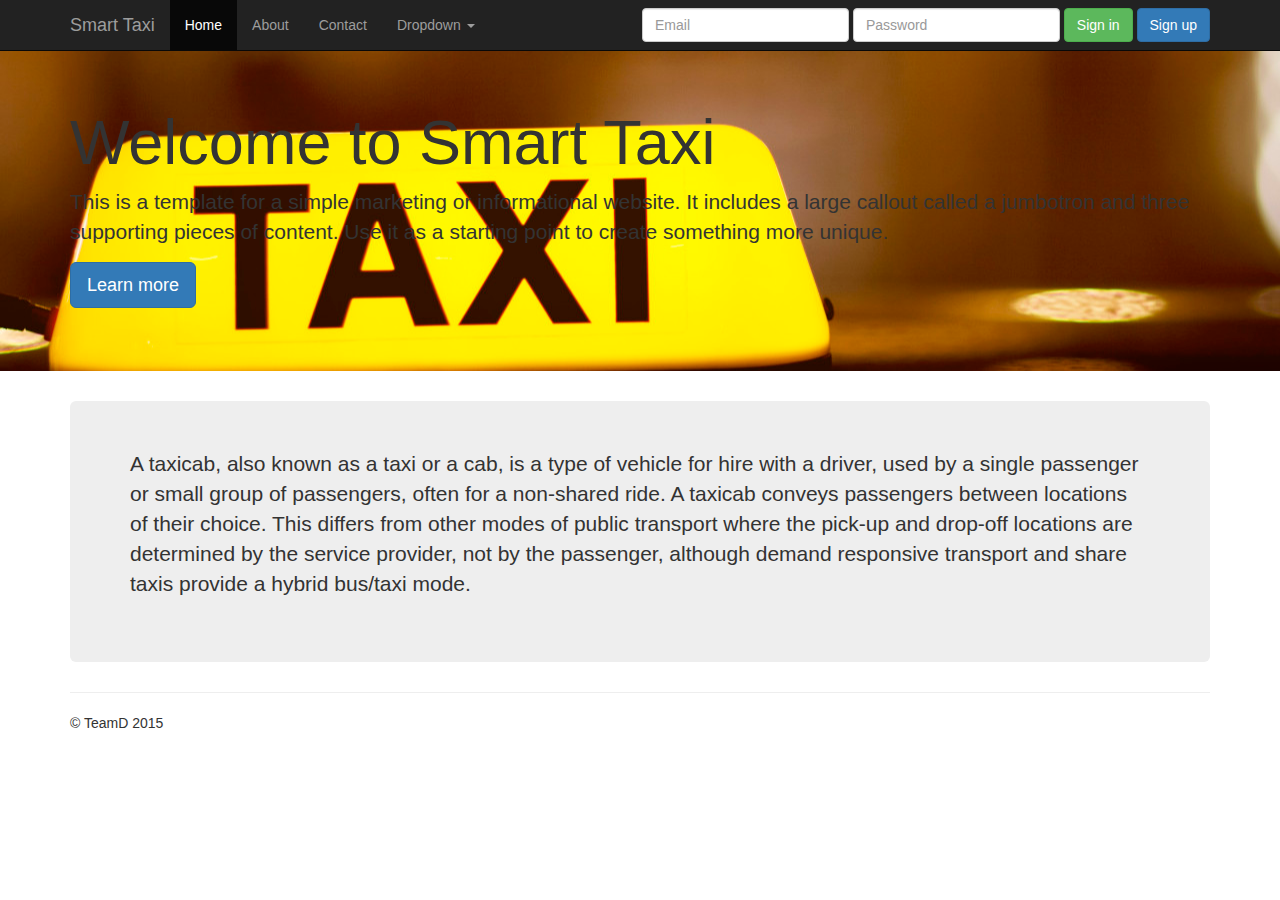
<file: src/main/resources/pages/index.html>
<!DOCTYPE html>
<html>
<head>
    <title>Welcome</title>
    <meta name="viewport" content="width=device-width, initial-scale=1">
    <meta name="description" content="authorisation form">
    <!-- Latest compiled and minified CSS -->
    <link rel="stylesheet" href="resources/bootstrap/css/bootstrap.css">
    <link rel="stylesheet" href="resources/project/css/welcome.css">
    <script src="resources/jquery/jquery-2.1.3.js"></script>
    <script src="resources/bootstrap/js/bootstrap.js"></script>

</head>

<body>
<!--common navigation bar for this service -->
<nav class="navbar navbar-inverse navbar-fixed-top">
    <div class="container">
        <div class="navbar-header">
            <button type="button" class="navbar-toggle collapsed" data-toggle="collapse" data-target="#navbar"
                    aria-expanded="false" aria-controls="navbar">
                <span class="sr-only">Toggle navigation</span>
                <span class="icon-bar"></span>
                <span class="icon-bar"></span>
                <span class="icon-bar"></span>
            </button>
            <a class="navbar-brand" href="#">Smart Taxi</a>
        </div>

        <div id="navbar" class="navbar-collapse collapse">
            <ul class="nav navbar-nav">
                <li class="active"><a href="#">Home</a></li>
                <li><a href="#about">About</a></li>
                <li><a href="#contact">Contact</a></li>
                <li class="dropdown">
                    <a href="#" class="dropdown-toggle" data-toggle="dropdown" role="button" aria-expanded="false">Dropdown
                        <span class="caret"></span></a>
                    <ul class="dropdown-menu" role="menu">
                        <li><a href="#">Action</a></li>
                        <li><a href="#">Another action</a></li>
                        <li><a href="#">Something else here</a></li>
                        <li class="divider"></li>
                        <li class="dropdown-header">Nav header</li>
                        <li><a href="#">Separated link</a></li>
                        <li><a href="#">One more separated link</a></li>
                    </ul>
                </li>
            </ul>

            <div class="navbar-form navbar-right">
                <div class="form-group">
                    <input type="text" placeholder="Email" class="form-control">
                </div>
                <div class="form-group">
                    <input type="password" placeholder="Password" class="form-control">
                </div>
                <button type="button" class="btn btn-success">Sign in</button>
                <button type="button" class="btn btn-primary" data-toggle="modal" data-target="#t_and_c_m">Sign up
                </button>
            </div>


        </div>
        <!--/.navbar-collapse -->
    </div>
</nav>

<div class="jumbotron welcome">
    <div class="container">
        <br>
        <br>

        <h1>Welcome to Smart Taxi</h1>

        <p>This is a template for a simple marketing or informational website. It includes a large callout called a
            jumbotron and three supporting pieces of content.
            Use it as a starting point to create something more unique.</p>

        <p><a class="btn btn-primary btn-lg" href="#">Learn more</a></p>
    </div>
</div>

<!--Content and may be button order taxi-->
<div class="container">
    <!-- Example row of columns -->
    <div class="jumbotron">

        <p>A taxicab, also known as a taxi or a cab, is a type of vehicle for hire with a driver,
            used by a single passenger or small group of passengers, often for a non-shared ride.
            A taxicab conveys passengers between locations of their choice.
            This differs from other modes of public transport where the pick-up and drop-off locations are determined by
            the service provider, not by the passenger, although demand responsive transport and share taxis provide a
            hybrid bus/taxi mode.</p>
    </div>

    <hr>

    <footer>
        <p>&#169 TeamD 2015</p>
    </footer>
</div>

<!-- Modal -->
<div class="modal fade" id="t_and_c_m" tabindex="-1" role="dialog" aria-labelledby="myModalLabel" aria-hidden="true">
    <div class="modal-dialog modal-lg">
        <div class="modal-content">

            <div class="modal-header">
                <button type="button" class="close" data-dismiss="modal" aria-hidden="true">x</button>
                <h2 class="modal-title" id="myModalLabel">Registration</h2>
            </div>
            <form action="/auth" method="post">
                <div class="modal-body">
                    <div class="row">
                        <div class="col-xs-12 col-sm-6 col-md-6">
                            <div class="form-group">
                                <input type="text" name="first_name" id="first_name" class="form-control input-lg"
                                       placeholder="First Name" tabindex="1">
                            </div>
                        </div>
                        <div class="col-xs-12 col-sm-6 col-md-6">
                            <div class="form-group">
                                <input type="text" name="last_name" id="last_name" class="form-control input-lg"
                                       placeholder="Last Name" tabindex="2">
                            </div>
                        </div>
                    </div>
                    <div class="form-group">
                        <input type="email" name="email" id="email" class="form-control input-lg"
                               placeholder="Email Address" tabindex="4">
                    </div>
                    <div class="row">
                        <div class="col-xs-12 col-sm-6 col-md-6">
                            <div class="form-group">
                                <input type="password" name="password" id="password" class="form-control input-lg"
                                       placeholder="Password" tabindex="5">
                            </div>
                        </div>
                        <div class="col-xs-12 col-sm-6 col-md-6">
                            <div class="form-group">
                                <input type="password" name="password_confirmation" id="password_confirmation"
                                       class="form-control input-lg" placeholder="Confirm Password" tabindex="6">
                            </div>
                        </div>
                    </div>

                </div>

                <div class="modal-footer">
                    <div>
                        <button id="reg" type="submit" class="btn btn-success" data-dismiss="modal">Register</button>
                        <button type="button" class="btn btn-primary" data-dismiss="modal">Cancel</button>
                    </div>
                </div>
            </form>

        </div>
        <!-- /.modal-content -->
    </div>
    <!-- /.modal-dialog -->
</div>
<!-- /.modal -->

</body>

</html>
</file>
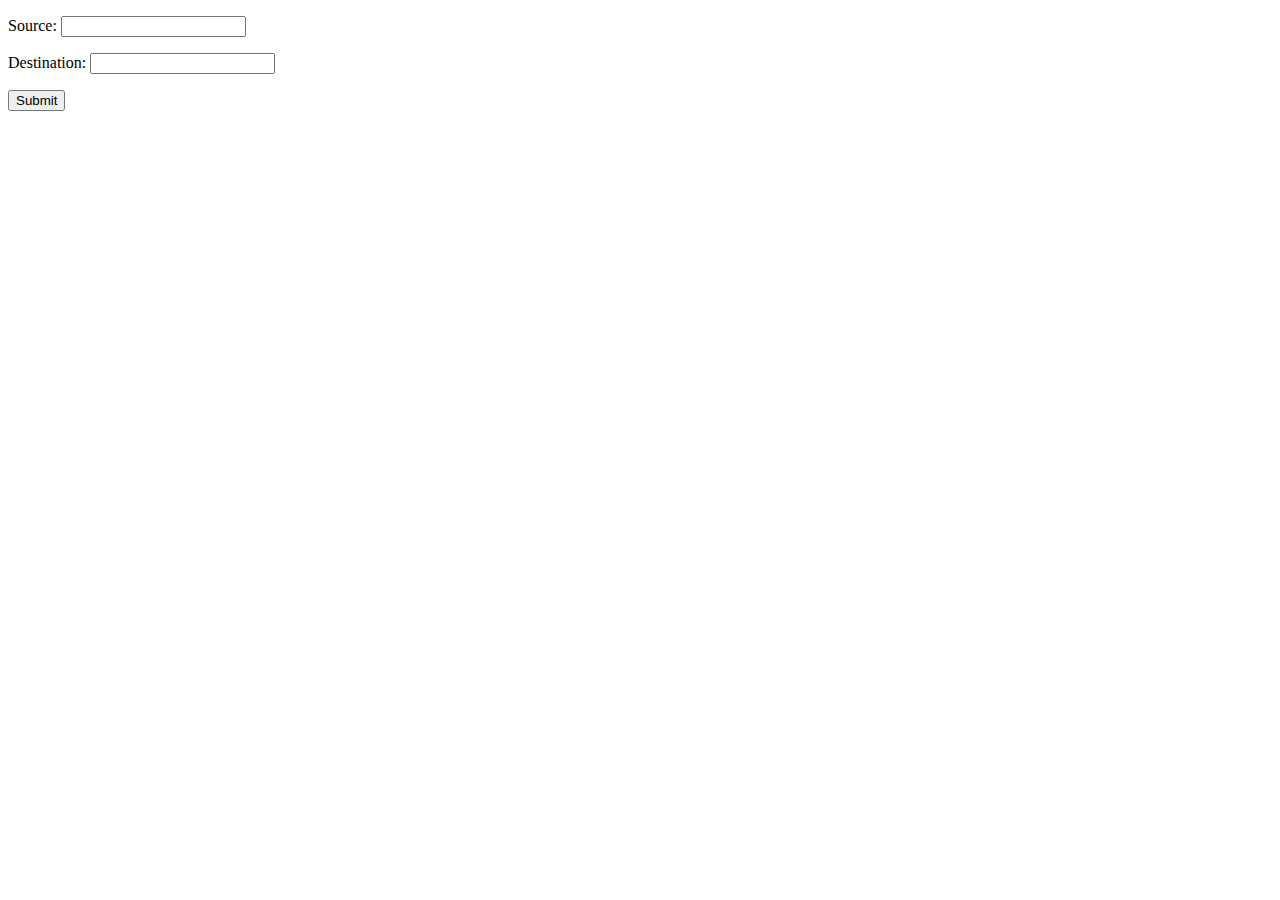
<file: src/main/resources/templates/order.html>
<!DOCTYPE HTML>
<html xmlns:th="http://www.thymeleaf.org">
<head> 
    <title>Make your order</title> 
    <meta http-equiv="Content-Type" content="text/html; charset=UTF-8" />
</head>
<body>
    <p th:text="'Hello, ' + ${name} + '!'" />
        <form action="#" th:action="@{/order}" th:object="${order}" method="get">
    	<p>Source:      <input type="text" th:field="*{source}" /></p>
        <p>Destination: <input type="text" th:field="*{destination}" /></p>
        <p><input type="submit" value="Submit" /></p>
    </form>
</body>
</html>
</file>
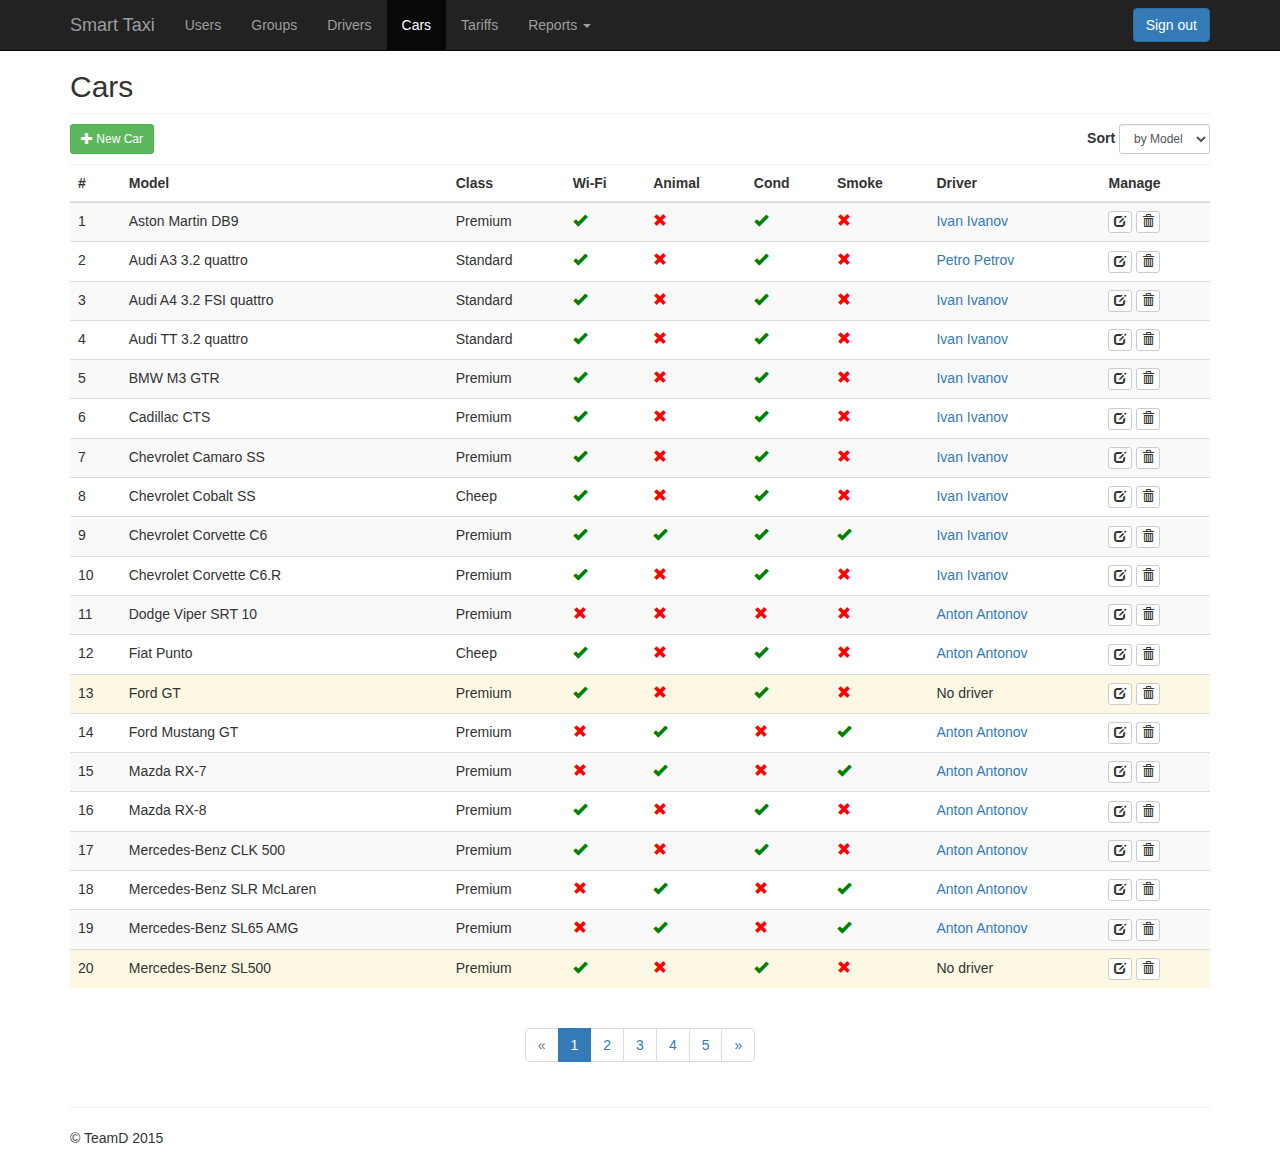
<file: src/main/resources/pages/admin/car-template.html>
<!DOCTYPE html>
<html>
<head>
    <title>Cars</title>
    <meta name="viewport" content="width=device-width, initial-scale=1">
    <meta name="description" content="authorisation form">
    <!-- Latest compiled and minified CSS -->
    <link rel="stylesheet" href="../resources/bootstrap/css/bootstrap.css">
    <link rel="stylesheet" href="../resources/project/css/admin.css">
    <script src="../resources/jquery/jquery-2.1.3.js"></script>
    <script src="../resources/bootstrap/js/bootstrap.js"></script>

    <!--<script src="../resources/project/js/admin/car.js"></script>-->

</head>

<body>
<!--common navigation bar for this service -->
<nav class="navbar navbar-inverse navbar-fixed-top">
    <div class="container">
        <div class="navbar-header">
            <button type="button" class="navbar-toggle collapsed" data-toggle="collapse" data-target="#navbar"
                    aria-expanded="false" aria-controls="navbar">
                <span class="sr-only">Toggle navigation</span>
                <span class="icon-bar"></span>
                <span class="icon-bar"></span>
                <span class="icon-bar"></span>
            </button>
            <a class="navbar-brand" href="#">Smart Taxi</a>
        </div>
        <div id="navbar" class="navbar-collapse collapse">
            <ul class="nav navbar-nav">
                <li><a href="#">Users</a></li>
                <li><a href="#">Groups</a></li>
                <li><a href="#">Drivers</a></li>
                <li class="active"><a href="#">Cars</a></li>
                <li><a href="#">Tariffs</a></li>
                <li class="dropdown">
                    <a href="#" class="dropdown-toggle" data-toggle="dropdown" role="button" aria-expanded="false">Reports
                        <span class="caret"></span></a>
                    <ul class="dropdown-menu" role="menu">
                        <li><a href="#">Report type 1</a></li>
                        <li><a href="#">Report type 2</a></li>
                        <li><a href="#">Report type 3</a></li>
                    </ul>
                </li>
            </ul>
            <div class="navbar-form navbar-right">
                <button type="button" class="btn btn-primary">Sign out</button>
            </div>
        </div>
    </div>
</nav>

<div class="modal fade centered-modal" id="create_car" tabindex="-1" role="dialog" aria-hidden="true">
    <div class="modal-dialog">
        <div class="modal-content">
            <div class="modal-header">
                <button type="button" class="close" data-dismiss="modal" aria-label="Close"><span
                        aria-hidden="true">&times;</span></button>
                <h4 class="modal-title">New Car</h4>
            </div>
            <div class="modal-body">
                <div class="alert alert-danger alert-dismissible modal-error hidden">
                    <p>Error-Message</p>
                </div>
                <form>
                    <div class="form-group">
                        <label for="car_model" class="control-label">Model:</label>
                        <input type="text" class="form-control" id="car_model">
                    </div>
                    <div class="form-group">
                        <label for="car_class" class="control-label">Class:</label>
                        <select id="car_class" class="form-control">
                            <option>Premium</option>
                            <option selected="selected">Standard</option>
                            <option>Cheep</option>
                        </select>
                    </div>
                    <div class="checkbox">
                        <label>
                            <input id="car_wifi" type="checkbox" value="">
                            Wi-fi
                        </label>
                    </div>
                    <div class="checkbox">
                        <label>
                            <input id="car_animal" type="checkbox" value="">
                            Transportation of animals
                        </label>
                    </div>
                    <div class="checkbox">
                        <label>
                            <input id="car_cond" type="checkbox" value="">
                            Conditioner
                        </label>
                    </div>
                    <div class="checkbox">
                        <label>
                            <input id="car_smoke" type="checkbox" value="">
                            Smoking in car
                        </label>
                    </div>
                    <div class="form-group">
                        <label for="car_driver" class="control-label">Driver:</label>
                        <select id="car_driver" class="form-control">
                            <option>No driver</option>
                            <option>Igor Ivan</option>
                            <option>Vasil Vasil</option>
                        </select>
                    </div>
                </form>
            </div>
            <div class="modal-footer">
                <button type="button" class="btn btn-default" data-dismiss="modal">Cancel</button>
                <button type="button"
                        onclick="createCar()" class="btn btn-success">Create Car
                </button>
            </div>
        </div>
    </div>
</div>

<div class="modal fade centered-modal" id="remove_car" tabindex="-1" role="dialog" aria-hidden="true">
    <div class="modal-dialog">
        <div class="modal-content">
            <div class="modal-header">
                <button type="button" class="close" data-dismiss="modal" aria-label="Close"><span
                        aria-hidden="true">&times;</span></button>
                <h4 class="modal-title">Remove car</h4>
            </div>
            <div class="modal-body">
                <div class="alert alert-danger alert-dismissible modal-error hidden">
                    <p>Error-Message</p>
                </div>
                <form>
                    <input type="hidden" name="car_id"/>
                </form>
                <p class="lead">Are you really want to remove this car?</p>
            </div>
            <div class="modal-footer">
                <button type="button" class="btn btn-default" data-dismiss="modal">Cancel</button>
                <button type="button" class="btn btn-danger"
                        onclick="">Remove Car
                </button>
            </div>
        </div>
    </div>
</div>

<div class="container" id="main_container">
    <h2 class="sm-hr">Cars</h2>

    <div class="sm-hr">
        <button type="button" class="btn btn-success btn-sm" data-toggle="modal" data-target="#create_car">
            <span class="glyphicon glyphicon-plus" aria-hidden="true"></span> New Car
        </button>
        <form class="form-inline pull-right ">
            <div class="form-group">
                <form method="get">
                    <label for="sortInput">Sort</label>
                    <select class="form-control input-sm" id="sortInput" name="order" onchange="form.submit()">
                        <option value="modle">by Model</option>
                        <option value="driver">by Driver</option>
                        <option value="driver">by Class</option>
                    </select>
                </form>
            </div>
        </form>
    </div>
    <div class="table-responsive">
        <table class="table table-striped table-hover">
            <thead>
            <tr>
                <th>#</th>
                <th>Model</th>
                <th>Class</th>
                <th>Wi-Fi</th>
                <th>Animal</th>
                <th>Cond</th>
                <!--<th>Conditioner</th>-->
                <th>Smoke</th>
                <th>Driver</th>
                <th>Manage</th>
            </tr>
            </thead>
            <tbody>
            <tr>
                <td>1</td>
                <td>Aston Martin DB9</td>
                <td>Premium</td>
                <td><span class="glyphicon glyphicon-ok glyphicon-yes" aria-hidden="true"></span></td>
                <td><span class="glyphicon glyphicon-remove glyphicon-no" aria-hidden="true"></span></td>
                <td><span class="glyphicon glyphicon-ok glyphicon-yes" aria-hidden="true"></span></td>
                <td><span class="glyphicon glyphicon-remove glyphicon-no" aria-hidden="true"></span></td>
                <td><a href="">Ivan Ivanov</a></td>
                <td>
                    <button title="Edit" type="button" onclick="startEditCar(event)" data-toggle="modal" data-target="#"
                            data-car-id="" class="btn btn-default btn-xs" aria-label="Left Align">
                        <span class="glyphicon glyphicon-edit" aria-hidden="true"></span>
                    </button>
                    <button title="Remove" type="button" data-toggle="modal" data-target="#remove_car"
                            data-car-id="" class="btn btn-default btn-xs" aria-label="Left Align">
                        <span class="glyphicon glyphicon-trash" aria-hidden="true"></span>
                    </button>
                </td>
            </tr>
            <tr>
                <td>2</td>
                <td>Audi A3 3.2 quattro</td>
                <td>Standard</td>
                <td><span class="glyphicon glyphicon-ok glyphicon-yes" aria-hidden="true"></span></td>
                <td><span class="glyphicon glyphicon-remove glyphicon-no" aria-hidden="true"></span></td>
                <td><span class="glyphicon glyphicon-ok glyphicon-yes" aria-hidden="true"></span></td>
                <td><span class="glyphicon glyphicon-remove glyphicon-no" aria-hidden="true"></span></td>
                <td><a href="">Petro Petrov</a></td>
                <td>
                    <button title="Edit" type="button" onclick="startEditCar(event)" data-toggle="modal" data-target="#"
                            data-car-id="" class="btn btn-default btn-xs" aria-label="Left Align">
                        <span class="glyphicon glyphicon-edit" aria-hidden="true"></span>
                    </button>
                    <button title="Remove" type="button" data-toggle="modal" data-target="#"
                            data-car-id="" class="btn btn-default btn-xs" aria-label="Left Align">
                        <span class="glyphicon glyphicon-trash" aria-hidden="true"></span>
                    </button>
                </td>
            </tr>
            <tr>
                <td>3</td>
                <td>Audi A4 3.2 FSI quattro</td>
                <td>Standard</td>
                <td><span class="glyphicon glyphicon-ok glyphicon-yes" aria-hidden="true"></span></td>
                <td><span class="glyphicon glyphicon-remove glyphicon-no" aria-hidden="true"></span></td>
                <td><span class="glyphicon glyphicon-ok glyphicon-yes" aria-hidden="true"></span></td>
                <td><span class="glyphicon glyphicon-remove glyphicon-no" aria-hidden="true"></span></td>
                <td><a href="">Ivan Ivanov</a></td>
                <td>
                    <button title="Edit" type="button" onclick="startEditCar(event)" data-toggle="modal" data-target="#"
                            data-car-id="" class="btn btn-default btn-xs" aria-label="Left Align">
                        <span class="glyphicon glyphicon-edit" aria-hidden="true"></span>
                    </button>
                    <button title="Remove" type="button" data-toggle="modal" data-target="#"
                            data-car-id="" class="btn btn-default btn-xs" aria-label="Left Align">
                        <span class="glyphicon glyphicon-trash" aria-hidden="true"></span>
                    </button>
                </td>
            </tr>
            <tr>
                <td>4</td>
                <td>Audi TT 3.2 quattro</td>
                <td>Standard</td>
                <td><span class="glyphicon glyphicon-ok glyphicon-yes" aria-hidden="true"></span></td>
                <td><span class="glyphicon glyphicon-remove glyphicon-no" aria-hidden="true"></span></td>
                <td><span class="glyphicon glyphicon-ok glyphicon-yes" aria-hidden="true"></span></td>
                <td><span class="glyphicon glyphicon-remove glyphicon-no" aria-hidden="true"></span></td>
                <td><a href="">Ivan Ivanov</a></td>
                <td>
                    <button title="Edit" type="button" onclick="startEditCar(event)" data-toggle="modal" data-target="#"
                            data-car-id="" class="btn btn-default btn-xs" aria-label="Left Align">
                        <span class="glyphicon glyphicon-edit" aria-hidden="true"></span>
                    </button>
                    <button title="Remove" type="button" data-toggle="modal" data-target="#"
                            data-car-id="" class="btn btn-default btn-xs" aria-label="Left Align">
                        <span class="glyphicon glyphicon-trash" aria-hidden="true"></span>
                    </button>
                </td>
            </tr>
            <tr>
                <td>5</td>
                <td>BMW M3 GTR</td>
                <td>Premium</td>
                <td><span class="glyphicon glyphicon-ok glyphicon-yes" aria-hidden="true"></span></td>
                <td><span class="glyphicon glyphicon-remove glyphicon-no" aria-hidden="true"></span></td>
                <td><span class="glyphicon glyphicon-ok glyphicon-yes" aria-hidden="true"></span></td>
                <td><span class="glyphicon glyphicon-remove glyphicon-no" aria-hidden="true"></span></td>
                <td><a href="">Ivan Ivanov</a></td>
                <td>
                    <button title="Edit" type="button" onclick="startEditCar(event)" data-toggle="modal" data-target="#"
                            data-car-id="" class="btn btn-default btn-xs" aria-label="Left Align">
                        <span class="glyphicon glyphicon-edit" aria-hidden="true"></span>
                    </button>
                    <button title="Remove" type="button" data-toggle="modal" data-target="#"
                            data-car-id="" class="btn btn-default btn-xs" aria-label="Left Align">
                        <span class="glyphicon glyphicon-trash" aria-hidden="true"></span>
                    </button>
                </td>
            </tr>
            <tr>
                <td>6</td>
                <td>Cadillac CTS</td>
                <td>Premium</td>
                <td><span class="glyphicon glyphicon-ok glyphicon-yes" aria-hidden="true"></span></td>
                <td><span class="glyphicon glyphicon-remove glyphicon-no" aria-hidden="true"></span></td>
                <td><span class="glyphicon glyphicon-ok glyphicon-yes" aria-hidden="true"></span></td>
                <td><span class="glyphicon glyphicon-remove glyphicon-no" aria-hidden="true"></span></td>
                <td><a href="">Ivan Ivanov</a></td>
                <td>
                    <button title="Edit" type="button" onclick="startEditCar(event)" data-toggle="modal" data-target="#"
                            data-car-id="" class="btn btn-default btn-xs" aria-label="Left Align">
                        <span class="glyphicon glyphicon-edit" aria-hidden="true"></span>
                    </button>
                    <button title="Remove" type="button" data-toggle="modal" data-target="#"
                            data-car-id="" class="btn btn-default btn-xs" aria-label="Left Align">
                        <span class="glyphicon glyphicon-trash" aria-hidden="true"></span>
                    </button>
                </td>
            </tr>
            <tr>
                <td>7</td>
                <td>Chevrolet Camaro SS</td>
                <td>Premium</td>
                <td><span class="glyphicon glyphicon-ok glyphicon-yes" aria-hidden="true"></span></td>
                <td><span class="glyphicon glyphicon-remove glyphicon-no" aria-hidden="true"></span></td>
                <td><span class="glyphicon glyphicon-ok glyphicon-yes" aria-hidden="true"></span></td>
                <td><span class="glyphicon glyphicon-remove glyphicon-no" aria-hidden="true"></span></td>
                <td><a href="">Ivan Ivanov</a></td>
                <td>
                    <button title="Edit" type="button" onclick="startEditCar(event)" data-toggle="modal" data-target="#"
                            data-car-id="" class="btn btn-default btn-xs" aria-label="Left Align">
                        <span class="glyphicon glyphicon-edit" aria-hidden="true"></span>
                    </button>
                    <button title="Remove" type="button" data-toggle="modal" data-target="#"
                            data-car-id="" class="btn btn-default btn-xs" aria-label="Left Align">
                        <span class="glyphicon glyphicon-trash" aria-hidden="true"></span>
                    </button>
                </td>
            </tr>
            <tr>
                <td>8</td>
                <td>Chevrolet Cobalt SS</td>
                <td>Cheep</td>
                <td><span class="glyphicon glyphicon-ok glyphicon-yes" aria-hidden="true"></span></td>
                <td><span class="glyphicon glyphicon-remove glyphicon-no" aria-hidden="true"></span></td>
                <td><span class="glyphicon glyphicon-ok glyphicon-yes" aria-hidden="true"></span></td>
                <td><span class="glyphicon glyphicon-remove glyphicon-no" aria-hidden="true"></span></td>
                <td><a href="">Ivan Ivanov</a></td>
                <td>
                    <button title="Edit" type="button" onclick="startEditCar(event)" data-toggle="modal" data-target="#"
                            data-car-id="" class="btn btn-default btn-xs" aria-label="Left Align">
                        <span class="glyphicon glyphicon-edit" aria-hidden="true"></span>
                    </button>
                    <button title="Remove" type="button" data-toggle="modal" data-target="#"
                            data-car-id="" class="btn btn-default btn-xs" aria-label="Left Align">
                        <span class="glyphicon glyphicon-trash" aria-hidden="true"></span>
                    </button>
                </td>
            </tr>
            <tr>
                <td>9</td>
                <td>Chevrolet Corvette C6</td>
                <td>Premium</td>
                <td><span class="glyphicon glyphicon-ok glyphicon-yes" aria-hidden="true"></span></td>
                <td><span class="glyphicon glyphicon-ok glyphicon-yes" aria-hidden="true"></span></td>
                <td><span class="glyphicon glyphicon-ok glyphicon-yes" aria-hidden="true"></span></td>
                <td><span class="glyphicon glyphicon-ok glyphicon-yes" aria-hidden="true"></span></td>
                <td><a href="">Ivan Ivanov</a></td>
                <td>
                    <button title="Edit" type="button" onclick="startEditCar(event)" data-toggle="modal" data-target="#"
                            data-car-id="" class="btn btn-default btn-xs" aria-label="Left Align">
                        <span class="glyphicon glyphicon-edit" aria-hidden="true"></span>
                    </button>
                    <button title="Remove" type="button" data-toggle="modal" data-target="#"
                            data-car-id="" class="btn btn-default btn-xs" aria-label="Left Align">
                        <span class="glyphicon glyphicon-trash" aria-hidden="true"></span>
                    </button>
                </td>
            </tr>
            <tr>
                <td>10</td>
                <td>Chevrolet Corvette C6.R</td>
                <td>Premium</td>
                <td><span class="glyphicon glyphicon-ok glyphicon-yes" aria-hidden="true"></span></td>
                <td><span class="glyphicon glyphicon-remove glyphicon-no" aria-hidden="true"></span></td>
                <td><span class="glyphicon glyphicon-ok glyphicon-yes" aria-hidden="true"></span></td>
                <td><span class="glyphicon glyphicon-remove glyphicon-no" aria-hidden="true"></span></td>
                <td><a href="">Ivan Ivanov</a></td>
                <td>
                    <button title="Edit" type="button" onclick="startEditCar(event)" data-toggle="modal" data-target="#"
                            data-car-id="" class="btn btn-default btn-xs" aria-label="Left Align">
                        <span class="glyphicon glyphicon-edit" aria-hidden="true"></span>
                    </button>
                    <button title="Remove" type="button" data-toggle="modal" data-target="#"
                            data-car-id="" class="btn btn-default btn-xs" aria-label="Left Align">
                        <span class="glyphicon glyphicon-trash" aria-hidden="true"></span>
                    </button>
                </td>
            </tr>
            <tr>
                <td>11</td>
                <td>Dodge Viper SRT 10</td>
                <td>Premium</td>
                <td><span class="glyphicon glyphicon-remove glyphicon-no" aria-hidden="true"></span></td>
                <td><span class="glyphicon glyphicon-remove glyphicon-no" aria-hidden="true"></span></td>
                <td><span class="glyphicon glyphicon-remove glyphicon-no" aria-hidden="true"></span></td>
                <td><span class="glyphicon glyphicon-remove glyphicon-no" aria-hidden="true"></span></td>
                <td><a href="">Anton Antonov</a></td>
                <td>
                    <button title="Edit" type="button" onclick="startEditCar(event)" data-toggle="modal" data-target="#"
                            data-car-id="" class="btn btn-default btn-xs" aria-label="Left Align">
                        <span class="glyphicon glyphicon-edit" aria-hidden="true"></span>
                    </button>
                    <button title="Remove" type="button" data-toggle="modal" data-target="#"
                            data-car-id="" class="btn btn-default btn-xs" aria-label="Left Align">
                        <span class="glyphicon glyphicon-trash" aria-hidden="true"></span>
                    </button>
                </td>
            </tr>
            <tr>
                <td>12</td>
                <td>Fiat Punto</td>
                <td>Cheep</td>
                <td><span class="glyphicon glyphicon-ok glyphicon-yes" aria-hidden="true"></span></td>
                <td><span class="glyphicon glyphicon-remove glyphicon-no" aria-hidden="true"></span></td>
                <td><span class="glyphicon glyphicon-ok glyphicon-yes" aria-hidden="true"></span></td>
                <td><span class="glyphicon glyphicon-remove glyphicon-no" aria-hidden="true"></span></td>
                <td><a href="">Anton Antonov</a></td>
                <td>
                    <button title="Edit" type="button" data-toggle="modal" data-target="#"
                            data-car-id="" class="btn btn-default btn-xs" aria-label="Left Align">
                        <span class="glyphicon glyphicon-edit" aria-hidden="true"></span>
                    </button>
                    <button title="Remove" type="button" data-toggle="modal" data-target="#"
                            data-car-id="" class="btn btn-default btn-xs" aria-label="Left Align">
                        <span class="glyphicon glyphicon-trash" aria-hidden="true"></span>
                    </button>
                </td>
            </tr>
            <tr class="warning">
                <td>13</td>
                <td>Ford GT</td>
                <td>Premium</td>
                <td><span class="glyphicon glyphicon-ok glyphicon-yes" aria-hidden="true"></span></td>
                <td><span class="glyphicon glyphicon-remove glyphicon-no" aria-hidden="true"></span></td>
                <td><span class="glyphicon glyphicon-ok glyphicon-yes" aria-hidden="true"></span></td>
                <td><span class="glyphicon glyphicon-remove glyphicon-no" aria-hidden="true"></span></td>
                <td>No driver</td>
                <td>
                    <button title="Edit" type="button" data-toggle="modal" data-target="#"
                            data-car-id="" class="btn btn-default btn-xs" aria-label="Left Align">
                        <span class="glyphicon glyphicon-edit" aria-hidden="true"></span>
                    </button>
                    <button title="Remove" type="button" data-toggle="modal" data-target="#"
                            data-car-id="" class="btn btn-default btn-xs" aria-label="Left Align">
                        <span class="glyphicon glyphicon-trash" aria-hidden="true"></span>
                    </button>
                </td>
            </tr>
            <tr>
                <td>14</td>
                <td>Ford Mustang GT</td>
                <td>Premium</td>
                <td><span class="glyphicon glyphicon-remove glyphicon-no" aria-hidden="true"></span></td>
                <td><span class="glyphicon glyphicon-ok glyphicon-yes" aria-hidden="true"></span></td>
                <td><span class="glyphicon glyphicon-remove glyphicon-no" aria-hidden="true"></span></td>
                <td><span class="glyphicon glyphicon-ok glyphicon-yes" aria-hidden="true"></span></td>
                <td><a href="">Anton Antonov</a></td>
                <td>
                    <button title="Edit" type="button" data-toggle="modal" data-target="#"
                            data-car-id="" class="btn btn-default btn-xs" aria-label="Left Align">
                        <span class="glyphicon glyphicon-edit" aria-hidden="true"></span>
                    </button>
                    <button title="Remove" type="button" data-toggle="modal" data-target="#"
                            data-car-id="" class="btn btn-default btn-xs" aria-label="Left Align">
                        <span class="glyphicon glyphicon-trash" aria-hidden="true"></span>
                    </button>
                </td>
            </tr>
            <tr>
                <td>15</td>
                <td>Mazda RX-7</td>
                <td>Premium</td>
                <td><span class="glyphicon glyphicon-remove glyphicon-no" aria-hidden="true"></span></td>
                <td><span class="glyphicon glyphicon-ok glyphicon-yes" aria-hidden="true"></span></td>
                <td><span class="glyphicon glyphicon-remove glyphicon-no" aria-hidden="true"></span></td>
                <td><span class="glyphicon glyphicon-ok glyphicon-yes" aria-hidden="true"></span></td>
                <td><a href="">Anton Antonov</a></td>
                <td>
                    <button title="Edit" type="button" data-toggle="modal" data-target="#"
                            data-car-id="" class="btn btn-default btn-xs" aria-label="Left Align">
                        <span class="glyphicon glyphicon-edit" aria-hidden="true"></span>
                    </button>
                    <button title="Remove" type="button" data-toggle="modal" data-target="#"
                            data-car-id="" class="btn btn-default btn-xs" aria-label="Left Align">
                        <span class="glyphicon glyphicon-trash" aria-hidden="true"></span>
                    </button>
                </td>
            </tr>
            <tr>
                <td>16</td>
                <td>Mazda RX-8</td>
                <td>Premium</td>
                <td><span class="glyphicon glyphicon-ok glyphicon-yes" aria-hidden="true"></span></td>
                <td><span class="glyphicon glyphicon-remove glyphicon-no" aria-hidden="true"></span></td>
                <td><span class="glyphicon glyphicon-ok glyphicon-yes" aria-hidden="true"></span></td>
                <td><span class="glyphicon glyphicon-remove glyphicon-no" aria-hidden="true"></span></td>
                <td><a href="">Anton Antonov</a></td>
                <td>
                    <button title="Edit" type="button" data-toggle="modal" data-target="#"
                            data-car-id="" class="btn btn-default btn-xs" aria-label="Left Align">
                        <span class="glyphicon glyphicon-edit" aria-hidden="true"></span>
                    </button>
                    <button title="Remove" type="button" data-toggle="modal" data-target="#"
                            data-car-id="" class="btn btn-default btn-xs" aria-label="Left Align">
                        <span class="glyphicon glyphicon-trash" aria-hidden="true"></span>
                    </button>
                </td>
            </tr>
            <tr>
                <td>17</td>
                <td>Mercedes-Benz CLK 500</td>
                <td>Premium</td>
                <td><span class="glyphicon glyphicon-ok glyphicon-yes" aria-hidden="true"></span></td>
                <td><span class="glyphicon glyphicon-remove glyphicon-no" aria-hidden="true"></span></td>
                <td><span class="glyphicon glyphicon-ok glyphicon-yes" aria-hidden="true"></span></td>
                <td><span class="glyphicon glyphicon-remove glyphicon-no" aria-hidden="true"></span></td>
                <td><a href="">Anton Antonov</a></td>
                <td>
                    <button title="Edit" type="button" data-toggle="modal" data-target="#"
                            data-car-id="" class="btn btn-default btn-xs" aria-label="Left Align">
                        <span class="glyphicon glyphicon-edit" aria-hidden="true"></span>
                    </button>
                    <button title="Remove" type="button" data-toggle="modal" data-target="#"
                            data-car-id="" class="btn btn-default btn-xs" aria-label="Left Align">
                        <span class="glyphicon glyphicon-trash" aria-hidden="true"></span>
                    </button>
                </td>
            </tr>
            <tr>
                <td>18</td>
                <td>Mercedes-Benz SLR McLaren</td>
                <td>Premium</td>
                <td><span class="glyphicon glyphicon-remove glyphicon-no" aria-hidden="true"></span></td>
                <td><span class="glyphicon glyphicon-ok glyphicon-yes" aria-hidden="true"></span></td>
                <td><span class="glyphicon glyphicon-remove glyphicon-no" aria-hidden="true"></span></td>
                <td><span class="glyphicon glyphicon-ok glyphicon-yes" aria-hidden="true"></span></td>
                <td><a href="">Anton Antonov</a></td>
                <td>
                    <button title="Edit" type="button" data-toggle="modal" data-target="#"
                            data-car-id="" class="btn btn-default btn-xs" aria-label="Left Align">
                        <span class="glyphicon glyphicon-edit" aria-hidden="true"></span>
                    </button>
                    <button title="Remove" type="button" data-toggle="modal" data-target="#"
                            data-car-id="" class="btn btn-default btn-xs" aria-label="Left Align">
                        <span class="glyphicon glyphicon-trash" aria-hidden="true"></span>
                    </button>
                </td>
            </tr>
            <tr>
                <td>19</td>
                <td>Mercedes-Benz SL65 AMG</td>
                <td>Premium</td>
                <td><span class="glyphicon glyphicon-remove glyphicon-no" aria-hidden="true"></span></td>
                <td><span class="glyphicon glyphicon-ok glyphicon-yes" aria-hidden="true"></span></td>
                <td><span class="glyphicon glyphicon-remove glyphicon-no" aria-hidden="true"></span></td>
                <td><span class="glyphicon glyphicon-ok glyphicon-yes" aria-hidden="true"></span></td>
                <td><a href="">Anton Antonov</a></td>
                <td>
                    <button title="Edit" type="button" data-toggle="modal" data-target="#"
                            data-car-id="" class="btn btn-default btn-xs" aria-label="Left Align">
                        <span class="glyphicon glyphicon-edit" aria-hidden="true"></span>
                    </button>
                    <button title="Remove" type="button" data-toggle="modal" data-target="#"
                            data-car-id="" class="btn btn-default btn-xs" aria-label="Left Align">
                        <span class="glyphicon glyphicon-trash" aria-hidden="true"></span>
                    </button>
                </td>
            </tr>
            <tr class="warning">
                <td>20</td>
                <td>Mercedes-Benz SL500</td>
                <td>Premium</td>
                <td><span class="glyphicon glyphicon-ok glyphicon-yes" aria-hidden="true"></span></td>
                <td><span class="glyphicon glyphicon-remove glyphicon-no" aria-hidden="true"></span></td>
                <td><span class="glyphicon glyphicon-ok glyphicon-yes" aria-hidden="true"></span></td>
                <td><span class="glyphicon glyphicon-remove glyphicon-no" aria-hidden="true"></span></td>
                <td>No driver</td>
                <td>
                    <button title="Edit" type="button" data-toggle="modal" data-target="#"
                            data-car-id="" class="btn btn-default btn-xs" aria-label="Left Align">
                        <span class="glyphicon glyphicon-edit" aria-hidden="true"></span>
                    </button>
                    <button title="Remove" type="button" data-toggle="modal" data-target="#"
                            data-car-id="" class="btn btn-default btn-xs" aria-label="Left Align">
                        <span class="glyphicon glyphicon-trash" aria-hidden="true"></span>
                    </button>
                </td>
            </tr>
            </tbody>
        </table>
        <!--Pagination start-->
        <nav align="center">
            <ul class="pagination">
                <li class="disabled"><a href="#" title="Previous"><span aria-hidden="true">&laquo;</span></a></li>
                <li class="active"><a href="#">1</a></li>
                <li><a href="#">2</a></li>
                <li><a href="#">3</a></li>
                <li><a href="#">4</a></li>
                <li><a href="#">5</a></li>
                <li><a href="#" title="Next"><span aria-hidden="true">&raquo;</span></a></li>
            </ul>
        </nav>
        <!--Pagination end-->
    </div>

    <hr/>
    <footer>
        <p>&#169 TeamD 2015</p>
    </footer>
</div>
<script type="application/javascript" src="../resources/project/js/admin/car.js"></script>
</body>

</html>
</file>
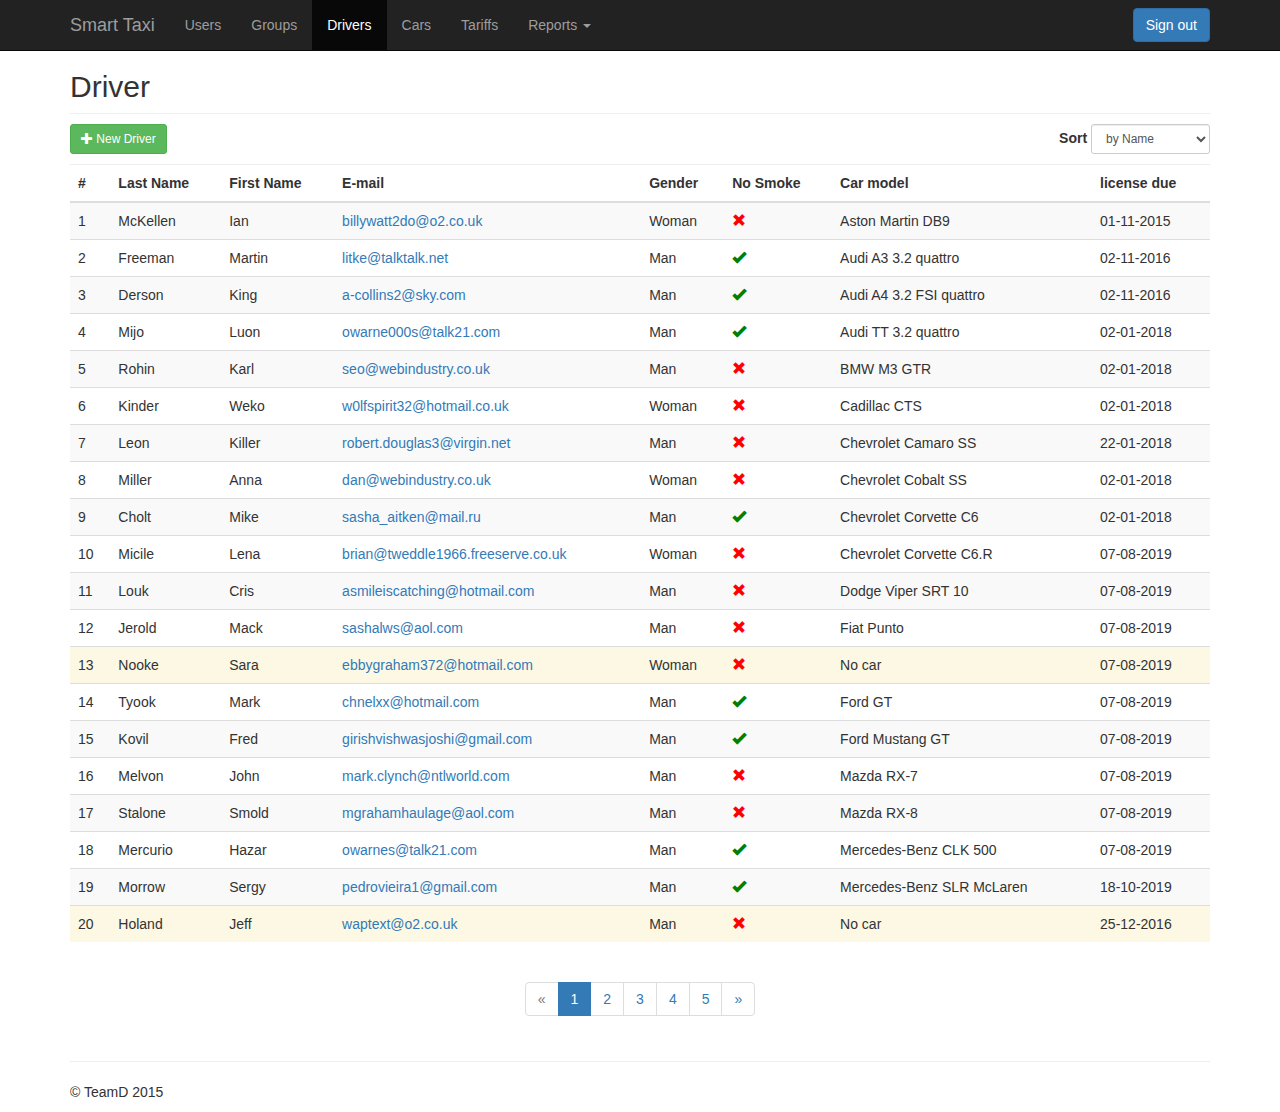
<file: src/main/resources/pages/admin/driver-template.html>
<!DOCTYPE html>
<html>
<head>
    <title>Drivers</title>
    <meta name="viewport" content="width=device-width, initial-scale=1">
    <meta name="description" content="authorisation form">
    <!-- Latest compiled and minified CSS -->
    <link rel="stylesheet" href="../resources/bootstrap/css/bootstrap.css">
    <link rel="stylesheet" href="../resources/project/css/admin.css">
    <script src="../resources/jquery/jquery-2.1.3.js"></script>
    <script src="../resources/bootstrap/js/bootstrap.js"></script>
</head>

<body>
<!--common navigation bar for this service -->
<nav class="navbar navbar-inverse navbar-fixed-top">
    <div class="container">
        <div class="navbar-header">
            <button type="button" class="navbar-toggle collapsed" data-toggle="collapse" data-target="#navbar"
                    aria-expanded="false" aria-controls="navbar">
                <span class="sr-only">Toggle navigation</span>
                <span class="icon-bar"></span>
                <span class="icon-bar"></span>
                <span class="icon-bar"></span>
            </button>
            <a class="navbar-brand" href="#">Smart Taxi</a>
        </div>
        <div id="navbar" class="navbar-collapse collapse">
            <ul class="nav navbar-nav">
                <li><a href="#">Users</a></li>
                <li><a href="#">Groups</a></li>
                <li class="active"><a href="#">Drivers</a></li>
                <li><a href="#">Cars</a></li>
                <li><a href="#">Tariffs</a></li>
                <li class="dropdown">
                    <a href="#" class="dropdown-toggle" data-toggle="dropdown" role="button" aria-expanded="false">Reports
                        <span class="caret"></span></a>
                    <ul class="dropdown-menu" role="menu">
                        <li><a href="#">Report type 1</a></li>
                        <li><a href="#">Report type 2</a></li>
                        <li><a href="#">Report type 3</a></li>
                    </ul>
                </li>
            </ul>
            <div class="navbar-form navbar-right">
                <button type="button" class="btn btn-primary">Sign out</button>
            </div>
        </div>
    </div>
</nav>

<div class="modal fade" id="create_driver" tabindex="-1" role="dialog" aria-hidden="true">
    <div class="modal-dialog">
        <div class="modal-content">
            <div class="modal-header">
                <button type="button" class="close" data-dismiss="modal" aria-label="Close"><span
                        aria-hidden="true">&times;</span></button>
                <h4 class="modal-title">New Driver</h4>
            </div>
            <div class="modal-body">
                <div class="alert alert-danger alert-dismissible modal-error hidden">
                    <p>Error-Message</p>
                </div>
                <form>
                    <div class="form-group">
                        <label for="driver_first_name" class="control-label">First Name:</label>
                        <input type="text" class="form-control" id="driver_first_name">
                    </div>
                    <div class="form-group">
                        <label for="driver_last_name" class="control-label">Last Name:</label>
                        <input type="text" class="form-control" id="driver_last_name">
                    </div>
                    <div class="form-group">
                        <label for="driver_mail" class="control-label">E-Mail:</label>
                        <input type="text" class="form-control" id="driver_mail">
                    </div>
                    <label class="radio-inline">
                        <input type="radio" name="driver_gender" id="driver_gender_man" value="man" checked="checked"> Man
                    </label>
                    <label class="radio-inline">
                        <input type="radio" name="driver_gender" id="driver_gender_woman" value="woman"> Woman
                    </label>

                    <div class="checkbox">
                        <label>
                            <input id="driver_smoke" type="checkbox" value="">
                            Smoke
                        </label>
                    </div>
                    <div class="form-group">
                        <label for="driver_license_serial" class="control-label">License Serial:</label>
                        <input type="text" class="form-control" id="driver_license_serial">
                    </div>
                    <div class="form-group">
                        <label for="car_driver" class="control-label">Car:</label>
                        <select id="car_driver" class="form-control">
                            <option selected="selected">No Car</option>
                            <option>Car 1</option>
                            <option>Car 2</option>
                        </select>
                    </div>
                </form>
            </div>
            <div class="modal-footer">
                <button type="button" class="btn btn-default" data-dismiss="modal">Cancel</button>
                <button type="button"
                        onclick="createDriver()" class="btn btn-success">Create Driver
                </button>
            </div>
        </div>
    </div>
</div>

<div class="modal fade centered-modal" id="remove_driver" tabindex="-1" role="dialog" aria-hidden="true">
    <div class="modal-dialog">
        <div class="modal-content">
            <div class="modal-header">
                <button type="button" class="close" data-dismiss="modal" aria-label="Close"><span
                        aria-hidden="true">&times;</span></button>
                <h4 class="modal-title">Remove driver account</h4>
            </div>
            <div class="modal-body">
                <div class="alert alert-danger alert-dismissible modal-error hidden">
                    <p>Error-Message</p>
                </div>
                <form>
                    <input type="hidden" name="car_id"/>
                </form>
                <p class="lead">Are you really want to remove this driver account?</p>
            </div>
            <div class="modal-footer">
                <button type="button" class="btn btn-default" data-dismiss="modal">Cancel</button>
                <button type="button" class="btn btn-danger"
                        onclick="">Remove
                </button>
            </div>
        </div>
    </div>
</div>

<div class="modal fade centered-modal" id="remove_car" tabindex="-1" role="dialog" aria-hidden="true">
    <div class="modal-dialog">
        <div class="modal-content">
            <div class="modal-header">
                <button type="button" class="close" data-dismiss="modal" aria-label="Close"><span
                        aria-hidden="true">&times;</span></button>
                <h4 class="modal-title">Remove car</h4>
            </div>
            <div class="modal-body">
                <div class="alert alert-danger alert-dismissible modal-error hidden">
                    <p>Error-Message</p>
                </div>
                <form>
                    <input type="hidden" name="car_id"/>
                </form>
                <p class="lead">Are you really want to remove this car?</p>
            </div>
            <div class="modal-footer">
                <button type="button" class="btn btn-default" data-dismiss="modal">Cancel</button>
                <button type="button" class="btn btn-danger"
                        onclick="">Remove Car
                </button>
            </div>
        </div>
    </div>
</div>

<div class="container" id="main_container">
    <h2 class="sm-hr">Driver</h2>

    <div class="sm-hr">
        <button type="button" class="btn btn-success btn-sm" data-toggle="modal" data-target="#create_driver">
            <span class="glyphicon glyphicon-plus" aria-hidden="true"></span> New Driver
        </button>
        <form class="form-inline pull-right ">
            <div class="form-group">
                <form method="get">
                    <label for="sortInput">Sort</label>
                    <select class="form-control input-sm" id="sortInput" name="order" onchange="form.submit()">
                        <option value="name">by Name</option>
                        <option value="gender">by Gender</option>
                        <option value="license">by license due</option>
                    </select>
                </form>
            </div>
        </form>
    </div>
    <div class="table-responsive">
        <table class="table table-striped table-hover ">
            <thead>
            <tr>
                <th>#</th>
                <th>Last Name</th>
                <th>First Name</th>
                <th>E-mail</th>
                <th>Gender</th>
                <th>No Smoke</th>
                <th>Car model</th>
                <th>license due</th>
            </tr>
            </thead>
            <tbody>
            <tr onclick="openDriverInfo(event)">
                <td>1</td>
                <td>McKellen</td>
                <td>Ian</td>
                <td><a href="mailto:#">billywatt2do@o2.co.uk</a></td>
                <td>Woman</td>
                <td><span class="glyphicon glyphicon-remove glyphicon-no" aria-hidden="true"></span></td>
                <td>Aston Martin DB9</td>
                <td>01-11-2015</td>
            </tr>
            <tr onclick="openDriverInfo(event)">
                <td>2</td>
                <td>Freeman</td>
                <td>Martin</td>
                <td><a href="mailto:#">litke@talktalk.net</a></td>
                <td>Man</td>
                <td><span class="glyphicon glyphicon-ok glyphicon-yes" aria-hidden="true"></span></td>
                <td>Audi A3 3.2 quattro</td>
                <td>02-11-2016</td>
            </tr>
            <tr onclick="openDriverInfo(event)">
                <td>3</td>
                <td>Derson</td>
                <td>King</td>
                <td><a href="mailto:#">a-collins2@sky.com</a></td>
                <td>Man</td>
                <td><span class="glyphicon glyphicon-ok glyphicon-yes" aria-hidden="true"></span></td>
                <td>Audi A4 3.2 FSI quattro</td>
                <td>02-11-2016</td>
            </tr>
            <tr onclick="openDriverInfo(event)">
                <td>4</td>
                <td>Mijo</td>
                <td>Luon</td>
                <td><a href="mailto:#">owarne000s@talk21.com</a></td>
                <td>Man</td>
                <td><span class="glyphicon glyphicon-ok glyphicon-yes" aria-hidden="true"></span></td>
                <td>Audi TT 3.2 quattro</td>
                <td>02-01-2018</td>
            </tr>
            <tr>
                <td>5</td>
                <td>Rohin</td>
                <td>Karl</td>
                <td><a href="mailto:#">seo@webindustry.co.uk</a></td>
                <td>Man</td>
                <td><span class="glyphicon glyphicon-remove glyphicon-no" aria-hidden="true"></span></td>
                <td>BMW M3 GTR</td>
                <td>02-01-2018</td>
            </tr>
            <tr>
                <td>6</td>
                <td>Kinder</td>
                <td>Weko</td>
                <td><a href="mailto:#">w0lfspirit32@hotmail.co.uk</a></td>
                <td>Woman</td>
                <td><span class="glyphicon glyphicon-remove glyphicon-no" aria-hidden="true"></span></td>
                <td>Cadillac CTS</td>
                <td>02-01-2018</td>
            </tr>
            <tr>
                <td>7</td>
                <td>Leon</td>
                <td>Killer</td>
                <td><a href="mailto:#">robert.douglas3@virgin.net</a></td>
                <td>Man</td>
                <td><span class="glyphicon glyphicon-remove glyphicon-no" aria-hidden="true"></span></td>
                <td>Chevrolet Camaro SS</td>
                <td>22-01-2018</td>
            </tr>
            <tr>
                <td>8</td>
                <td>Miller</td>
                <td>Anna</td>
                <td><a href="mailto:#">dan@webindustry.co.uk</a></td>
                <td>Woman</td>
                <td><span class="glyphicon glyphicon-remove glyphicon-no" aria-hidden="true"></span></td>
                <td>Chevrolet Cobalt SS</td>
                <td>02-01-2018</td>
            </tr>
            <tr>
                <td>9</td>
                <td>Cholt</td>
                <td>Mike</td>
                <td><a href="mailto:#">sasha_aitken@mail.ru</a></td>
                <td>Man</td>
                <td><span class="glyphicon glyphicon-ok glyphicon-yes" aria-hidden="true"></span></td>
                <td>Chevrolet Corvette C6</td>
                <td>02-01-2018</td>
            </tr>
            <tr>
                <td>10</td>
                <td>Micile</td>
                <td>Lena</td>
                <td><a href="mailto:#">brian@tweddle1966.freeserve.co.uk</a></td>
                <td>Woman</td>
                <td><span class="glyphicon glyphicon-remove glyphicon-no" aria-hidden="true"></span></td>
                <td>Chevrolet Corvette C6.R</td>
                <td>07-08-2019</td>
            </tr>
            <tr>
                <td>11</td>
                <td>Louk</td>
                <td>Cris</td>
                <td><a href="mailto:#">asmileiscatching@hotmail.com</a></td>
                <td>Man</td>
                <td><span class="glyphicon glyphicon-remove glyphicon-no" aria-hidden="true"></span></td>
                <td>Dodge Viper SRT 10</td>
                <td>07-08-2019</td>
            </tr>
            <tr>
                <td>12</td>
                <td>Jerold</td>
                <td>Mack</td>
                <td><a href="mailto:#">sashalws@aol.com</a></td>
                <td>Man</td>
                <td><span class="glyphicon glyphicon-remove glyphicon-no" aria-hidden="true"></span></td>
                <td>Fiat Punto</td>
                <td>07-08-2019</td>
            </tr>
            <tr class="warning" onclick="openDriverInfo(event)">
                <td>13</td>
                <td>Nooke</td>
                <td>Sara</td>
                <td><a href="mailto:#">ebbygraham372@hotmail.com</a></td>
                <td>Woman</td>
                <td><span class="glyphicon glyphicon-remove glyphicon-no" aria-hidden="true"></span></td>
                <td>No car</td>
                <td>07-08-2019</td>
            </tr>
            <tr>
                <td>14</td>
                <td>Tyook</td>
                <td>Mark</td>
                <td><a href="mailto:#">chnelxx@hotmail.com</a></td>
                <td>Man</td>
                <td><span class="glyphicon glyphicon-ok glyphicon-yes" aria-hidden="true"></span></td>
                <td>Ford GT</td>
                <td>07-08-2019</td>
            </tr>
            <tr>
                <td>15</td>
                <td>Kovil</td>
                <td>Fred</td>
                <td><a href="mailto:#">girishvishwasjoshi@gmail.com</a></td>
                <td>Man</td>
                <td><span class="glyphicon glyphicon-ok glyphicon-yes" aria-hidden="true"></span></td>
                <td>Ford Mustang GT</td>
                <td>07-08-2019</td>
            </tr>
            <tr>
                <td>16</td>
                <td>Melvon</td>
                <td>John</td>
                <td><a href="mailto:#">mark.clynch@ntlworld.com</a></td>
                <td>Man</td>
                <td><span class="glyphicon glyphicon-remove glyphicon-no" aria-hidden="true"></span></td>
                <td>Mazda RX-7</td>
                <td>07-08-2019</td>
            </tr>
            <tr>
                <td>17</td>
                <td>Stalone</td>
                <td>Smold</td>
                <td><a href="mailto:#">mgrahamhaulage@aol.com</a></td>
                <td>Man</td>
                <td><span class="glyphicon glyphicon-remove glyphicon-no" aria-hidden="true"></span></td>
                <td>Mazda RX-8</td>
                <td>07-08-2019</td>
            </tr>
            <tr>
                <td>18</td>
                <td>Mercurio</td>
                <td>Hazar</td>
                <td><a href="mailto:#">owarnes@talk21.com</a></td>
                <td>Man</td>
                <td><span class="glyphicon glyphicon-ok glyphicon-yes" aria-hidden="true"></span></td>
                <td>Mercedes-Benz CLK 500</td>
                <td>07-08-2019</td>
            </tr>
            <tr onclick="openDriverInfo(event)">
                <td>19</td>
                <td>Morrow</td>
                <td>Sergy</td>
                <td><a href="mailto:#">pedrovieira1@gmail.com</a></td>
                <td>Man</td>
                <td><span class="glyphicon glyphicon-ok glyphicon-yes" aria-hidden="true"></span></td>
                <td>Mercedes-Benz SLR McLaren</td>
                <td>18-10-2019</td>
            </tr>
            <tr class="warning" onclick="openDriverInfo(event)">
                <td>20</td>
                <td>Holand</td>
                <td>Jeff</td>
                <td><a href="mailto:#">waptext@o2.co.uk</a></td>
                <td>Man</td>
                <td><span class="glyphicon glyphicon-remove glyphicon-no" aria-hidden="true"></span></td>
                <td>No car</td>
                <td>25-12-2016</td>
            </tr>
            </tbody>
        </table>
        <!--Pagination start-->
        <nav align="center">
            <ul class="pagination">
                <li class="disabled"><a href="#" title="Previous"><span aria-hidden="true">&laquo;</span></a></li>
                <li class="active"><a href="#">1</a></li>
                <li><a href="#">2</a></li>
                <li><a href="#">3</a></li>
                <li><a href="#">4</a></li>
                <li><a href="#">5</a></li>
                <li><a href="#" title="Next"><span aria-hidden="true">&raquo;</span></a></li>
            </ul>
        </nav>
        <!--Pagination end-->
    </div>

    <hr/>
    <footer>
        <p>&#169 TeamD 2015</p>
    </footer>
</div>
<script type="application/javascript" src="../resources/project/js/admin/driver.js"></script>
</body>

</html>
</file>
<file: src/main/resources/pages/resources/project/css/welcome.css>
.welcome {
    background: url(../img/Taxi.jpg) no-repeat center;
    /*background-color: #000000;*/
}

.modal-body {
    max-width: 500px;
    align-items: center;
}
</file>
<file: src/main/resources/pages/resources/project/css/admin.css>
#main_container {
    margin-top: 50px;
}

.sm-hr {
    padding-bottom: 10px;
    border-bottom: 1px solid #eee;
}

.glyphicon-yes {
    color: green;
}

.glyphicon-no {
    color: red;
}

.centered-modal {
    margin-top: 200px;
}

.form-control-auto-size {
    display: block;
    padding: 6px 12px;
    font-size: 14px;
    line-height: 1.42857143;
    color: #555;
    background-color: #fff;
    background-image: none;
    border: 1px solid #ccc;
    border-radius: 4px;
    -webkit-box-shadow: inset 0 1px 1px rgba(0, 0, 0, .075);
    box-shadow: inset 0 1px 1px rgba(0, 0, 0, .075);
    -webkit-transition: border-color ease-in-out .15s, -webkit-box-shadow ease-in-out .15s;
    -o-transition: border-color ease-in-out .15s, box-shadow ease-in-out .15s;
    transition: border-color ease-in-out .15s, box-shadow ease-in-out .15s;
}

.driver-info{
    background-color: #f5f5f5 !important;
}
.driver-info:hover{
    background-color: #f5f5f5 !important;
}

.driver-panel{
    padding-top: 0;
    padding-bottom: 0 !important;
}

.hide-driver-info:hover {
    background-color:#b4b8b4;
}
.hide-driver-info {
    margin-top: 15px;
    margin-right: -8px;
    margin-left: -8px;
    background-color: #e3e3e4;
}
</file>
